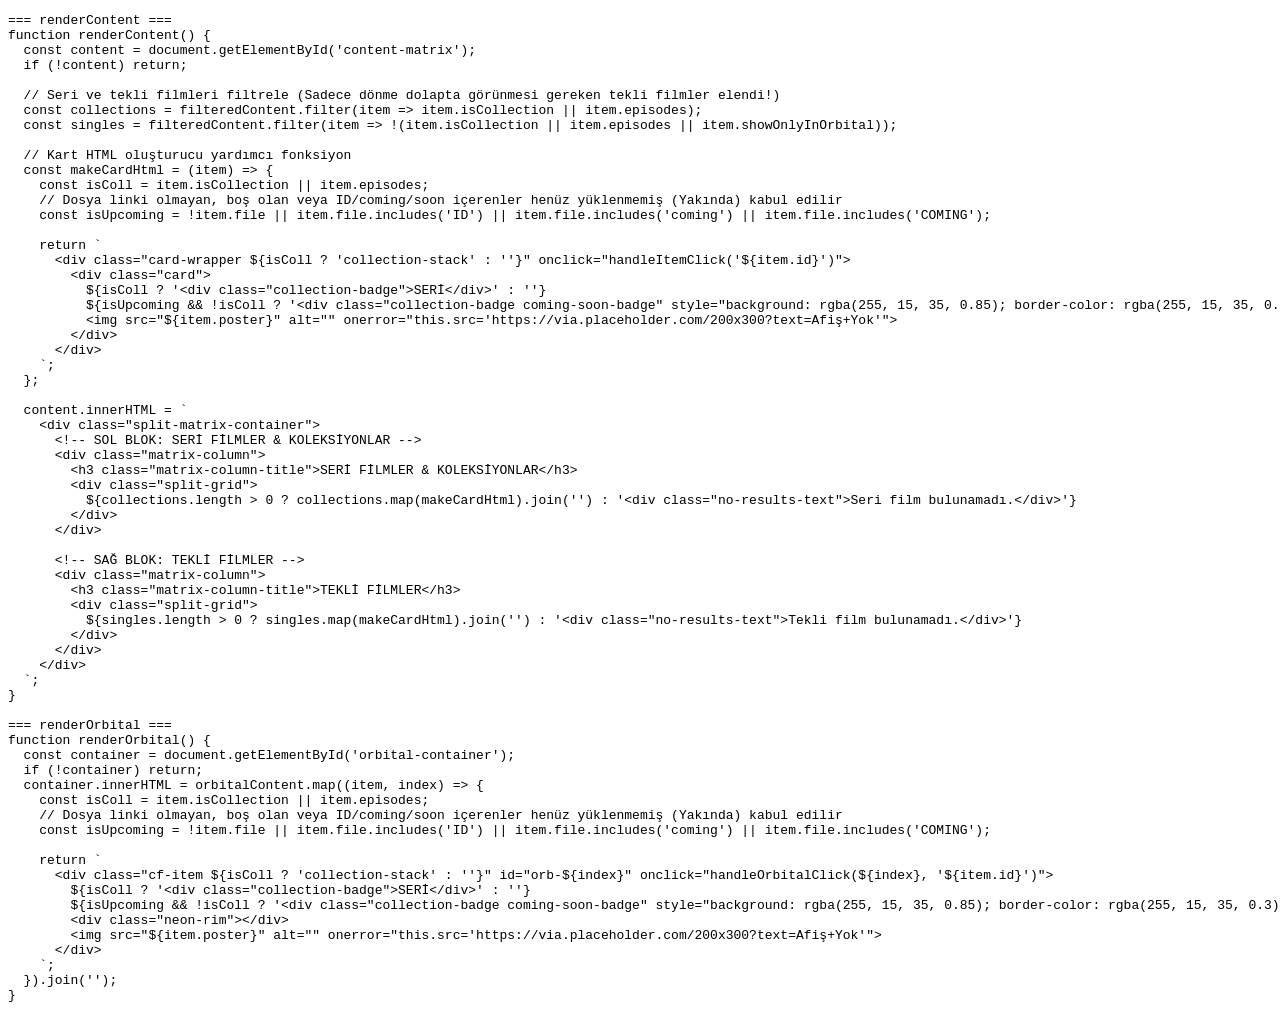
<file: clean.html>
<!DOCTYPE html>
<html>
<head>
    <title>Extract JS Functions</title>
</head>
<body>
    <pre id="output">Loading...</pre>
    <script>
        fetch('js/app.js')
            .then(res => res.text())
            .then(text => {
                const cleaned = text.trim();
                
                // Let's find functions
                function getFunctionBody(funcName) {
                    const index = cleaned.indexOf(funcName);
                    if (index === -1) return `${funcName} not found`;
                    
                    // find opening brace
                    let braceCount = 0;
                    let started = false;
                    let body = "";
                    for (let i = index; i < cleaned.length; i++) {
                        const char = cleaned[i];
                        body += char;
                        if (char === '{') {
                            braceCount++;
                            started = true;
                        } else if (char === '}') {
                            braceCount--;
                        }
                        if (started && braceCount === 0) {
                            break;
                        }
                    }
                    return body;
                }

                const renderContentBody = getFunctionBody('function renderContent');
                const renderOrbitalBody = getFunctionBody('function renderOrbital');
                
                document.getElementById('output').textContent = 
                    `=== renderContent ===\n${renderContentBody}\n\n` +
                    `=== renderOrbital ===\n${renderOrbitalBody}`;
            })
            .catch(err => {
                document.getElementById('output').textContent = 'Error: ' + err.message;
            });
    </script>
</body>
</html>
</file>
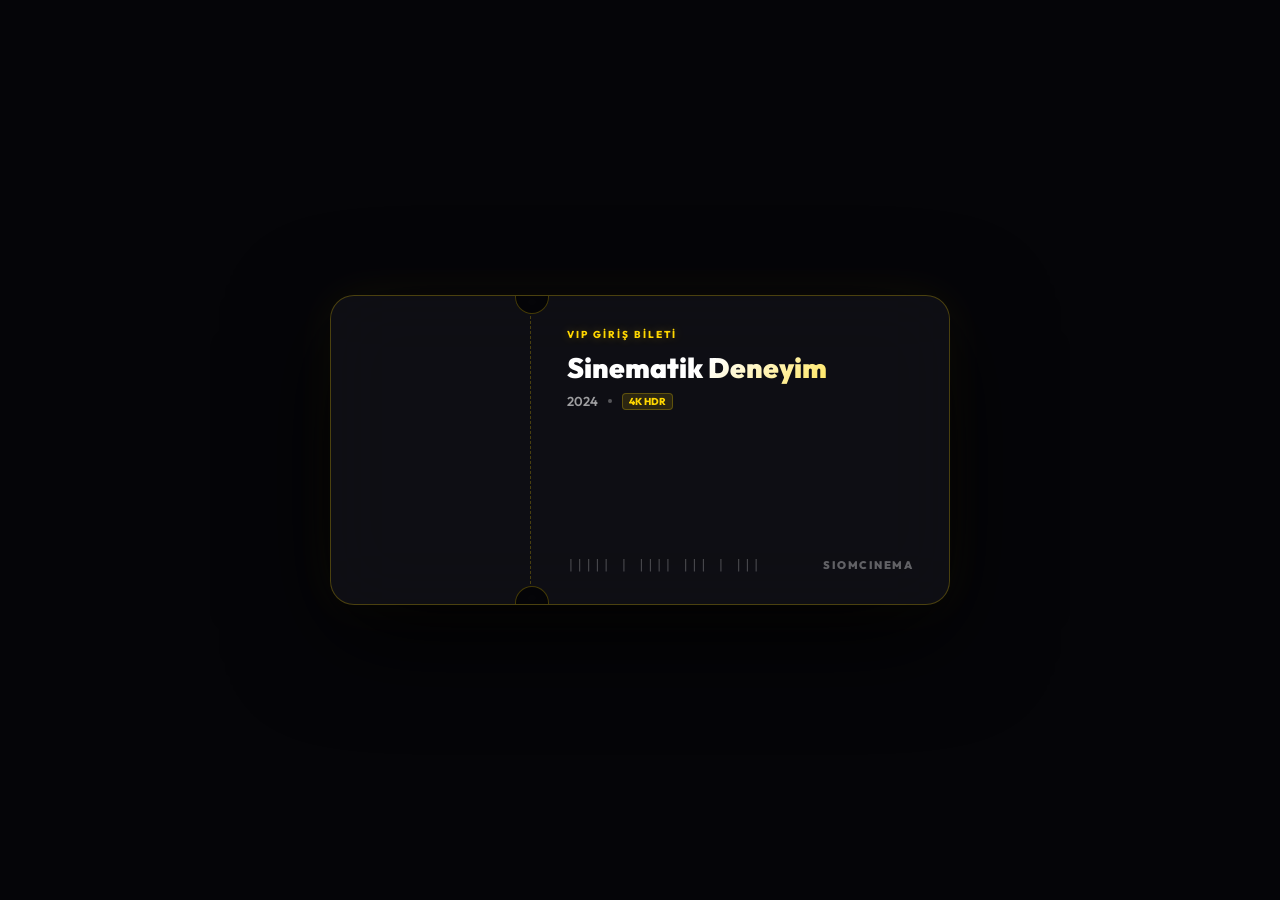
<file: player.html>
<!DOCTYPE html>
<html lang="tr">
<head>
    <meta charset="UTF-8">
    <meta name="viewport" content="width=device-width, initial-scale=1.0, maximum-scale=1.0, user-scalable=no">
    <title>SiomJourney | Sinematik Oynatıcı</title>
    <link href="https://fonts.googleapis.com/css2?family=Outfit:wght@300;400;500;600;700;800;900&display=swap" rel="stylesheet">
    <style>
        * { box-sizing: border-box; margin: 0; padding: 0; }
        body {
            background: #050508;
            color: #fff;
            font-family: 'Outfit', sans-serif;
            overflow: hidden;
            width: 100vw;
            height: 100vh;
            display: flex;
            align-items: center;
            justify-content: center;
            user-select: none;
        }

        /* ── Ambient Backdrop ── */
        .player-backdrop {
            position: absolute; inset: 0;
            background-size: cover; background-position: center;
            filter: blur(80px) brightness(0.18) saturate(1.6);
            opacity: 0.75; z-index: 1;
            transition: opacity 1.2s ease;
        }
        .player-overlay {
            position: absolute; inset: 0;
            background: radial-gradient(ellipse at center, transparent 15%, rgba(5,5,8,0.97) 100%);
            z-index: 2;
        }

        /* ── Header (auto-hide) ── */
        .player-header {
            position: absolute; top: 0; left: 0; width: 100%;
            padding: 28px 44px;
            display: flex; justify-content: space-between; align-items: center;
            z-index: 100;
            background: linear-gradient(to bottom, rgba(5,5,8,0.96) 0%, transparent 100%);
            transition: opacity 0.5s ease, transform 0.5s ease;
        }
        .player-header.hidden {
            opacity: 0; transform: translateY(-22px); pointer-events: none;
        }

        /* ── Title area ── */
        .player-title-area { display: flex; flex-direction: column; gap: 10px; }
        .player-badge {
            display: inline-flex; align-items: center; gap: 7px;
            background: linear-gradient(135deg, #ff0055, #ff5500);
            padding: 4px 14px; border-radius: 20px;
            font-size: 9px; font-weight: 800; letter-spacing: 1.8px;
            text-transform: uppercase; width: fit-content;
            box-shadow: 0 0 22px rgba(255,0,85,0.35);
        }
        .badge-dot {
            width: 5px; height: 5px; border-radius: 50%;
            background: #fff; opacity: 0.8;
            animation: badgePulse 1.8s infinite ease-in-out;
        }
        @keyframes badgePulse {
            0%,100% { transform: scale(1); opacity: 0.5; }
            50%      { transform: scale(1.4); opacity: 1; }
        }
        .player-title {
            font-size: 24px; font-weight: 800; letter-spacing: -0.3px;
            background: linear-gradient(to right, #fff 60%, #9999bb);
            -webkit-background-clip: text; -webkit-text-fill-color: transparent;
        }

        /* ── Film / Fragman toggle buttons ── */
        .toggle-row {
            display: flex; gap: 10px; margin-top: 2px;
        }
        .toggle-btn {
            padding: 7px 20px; border-radius: 24px;
            font-family: 'Outfit', sans-serif;
            font-size: 11px; font-weight: 700; letter-spacing: 0.8px;
            cursor: pointer; transition: all 0.3s cubic-bezier(0.25,1,0.5,1);
            border: 1.5px solid rgba(255,255,255,0.15);
            background: rgba(255,255,255,0.06);
            color: rgba(255,255,255,0.55);
        }
        .toggle-btn.active {
            background: rgba(255,255,255,0.92);
            border-color: #fff;
            color: #050508;
            box-shadow: 0 0 20px rgba(255,255,255,0.25);
        }
        .toggle-btn:not(.active):hover {
            background: rgba(255,255,255,0.12);
            color: #fff;
            border-color: rgba(255,255,255,0.3);
        }
        .toggle-btn.trailer-btn.active {
            background: linear-gradient(135deg, #ff0055, #ff5500);
            border-color: #ff0055;
            color: #fff;
            box-shadow: 0 0 20px rgba(255,0,85,0.4);
        }
        
        /* ── Language toggle buttons ── */
        .lang-btn {
            padding: 5px 14px; border-radius: 18px;
            font-family: 'Outfit', sans-serif;
            font-size: 10px; font-weight: 600; letter-spacing: 0.5px;
            cursor: pointer; transition: all 0.3s ease;
            border: 1px solid rgba(255,255,255,0.2);
            background: rgba(0,0,0,0.4);
            color: rgba(255,255,255,0.7);
        }
        .lang-btn.active {
            background: rgba(255,255,255,0.85);
            border-color: #fff;
            color: #000;
        }
        .lang-btn:not(.active):hover {
            background: rgba(255,255,255,0.15);
            color: #fff;
        }

        /* ── Close button ── */
        .player-close-btn {
            background: rgba(255,255,255,0.06);
            border: 1px solid rgba(255,255,255,0.1);
            color: #fff; padding: 11px 26px;
            border-radius: 30px; font-family: 'Outfit', sans-serif;
            font-size: 13px; font-weight: 600; cursor: pointer;
            backdrop-filter: blur(12px);
            transition: all 0.3s cubic-bezier(0.25,1,0.5,1);
            display: flex; align-items: center; gap: 8px;
            white-space: nowrap;
        }
        .player-close-btn:hover {
            background: rgba(255,0,85,0.15);
            border-color: rgba(255,0,85,0.35);
            transform: scale(1.05);
            box-shadow: 0 0 25px rgba(255,0,85,0.2);
        }

        /* ── Video canvas ── */
        .player-canvas {
            position: relative; width: 100vw; height: 100vh;
            z-index: 10; background: #050508;
            display: flex; align-items: center; justify-content: center;
            padding: 70px 44px 85px 44px; /* Generous margins around the screen frame with extra bottom space for horizontal dock */
        }
        .player-screen-wrapper {
            width: 100%;
            max-width: 1280px;
            max-height: 66vh;
            aspect-ratio: 16 / 9;
            position: relative;
            border-radius: 24px;
            background: #000;
            border: 6px solid #13131c;
            outline: 1.5px solid rgba(255, 215, 0, 0.18);
            box-shadow: 0 30px 90px rgba(0, 0, 0, 0.85);
            transition: all 1.2s cubic-bezier(0.25, 1, 0.5, 1);
            overflow: hidden;
            display: flex;
            align-items: center;
            justify-content: center;
        }
        .player-container {
            width: 100%; height: 100%;
            position: relative; overflow: hidden;
            display: flex; align-items: center; justify-content: center;
            background: #000;
        }
        .player-glaze {
            position: absolute; inset: 0;
            background: linear-gradient(135deg, rgba(255, 255, 255, 0.03) 0%, transparent 50%, rgba(0, 0, 0, 0.12) 100%);
            pointer-events: none; z-index: 15;
        }
        .frame-led {
            position: absolute; bottom: 1px; left: 50%;
            transform: translateX(-50%); width: 5px; height: 5px;
            border-radius: 50%; background: #ffd700;
            box-shadow: 0 0 8px #ffd700; z-index: 100;
            animation: ledBreathe 3s infinite ease-in-out;
            pointer-events: none;
        }
        @keyframes ledBreathe {
            0%, 100% { opacity: 0.3; transform: translateX(-50%) scale(0.85); }
            50% { opacity: 1; transform: translateX(-50%) scale(1.1); box-shadow: 0 0 12px #ffd700, 0 0 4px #ffd700; }
        }
        iframe {
            width: 100%;
            height: 100%;
            border: none;
            outline: none;
            background: #000;
            display: block;
            z-index: 11;
        }
        video {
            width: 100%;
            height: 100%;
            border: none;
            outline: none;
            background: #000;
            display: block;
            position: relative;
            z-index: 12;
        }

        /* ── Archive.org logo blocker ── */
        .logo-blocker {
            position: absolute; top: 40px; left: 40px;
            width: 56px; height: 56px; background: #000;
            z-index: 99999; pointer-events: none;
            display: flex; align-items: center; justify-content: center;
            border-radius: 50%; box-shadow: 0 0 30px rgba(0,0,0,0.98);
            border: 1px solid rgba(255,255,255,0.04);
        }
        .blocker-dot {
            width: 7px; height: 7px; background: #ff0055;
            border-radius: 50%; box-shadow: 0 0 10px #ff0055;
            animation: bdPulse 2s infinite;
        }
        @keyframes bdPulse {
            0%,100% { transform: scale(1); opacity: 0.5; }
            50%      { transform: scale(1.35); opacity: 1; }
        }

        /* ── Loading screen ── */
        .player-loader {
            position: absolute; inset: 0; background: #050508;
            display: flex; flex-direction: column;
            align-items: center; justify-content: center;
            z-index: 1000; gap: 20px; transition: opacity 0.22s ease;
        }
        .loader-spinner {
            width: 48px; height: 48px;
            border: 3px solid rgba(255,0,85,0.12);
            border-top: 3px solid #ff0055;
            border-radius: 50%; animation: spin 1s linear infinite;
            box-shadow: 0 0 24px rgba(255,0,85,0.2);
        }
        @keyframes spin { to { transform: rotate(360deg); } }
        .loader-text {
            font-size: 13px; font-weight: 600;
            letter-spacing: 2.5px; color: rgba(255,255,255,0.5);
            text-transform: uppercase;
        }

        /* ── Responsive ── */
        @media (max-width: 768px) {
            .player-header { padding: 18px 20px; }
            .player-title { font-size: 16px; }
            .player-close-btn { padding: 8px 16px; font-size: 11px; }
            .toggle-btn { padding: 5px 14px; font-size: 10px; }
            .player-canvas {
                padding: 60px 12px 20px 12px;
            }
            .player-screen-wrapper {
                border-width: 3px;
                border-radius: 12px;
                outline-width: 1px;
                max-height: 55vh;
            }
            .frame-led {
                width: 3px; height: 3px; bottom: 0px;
            }
        }

        /* ── Sinematik Ambilight Frame ── */
        .player-screen-wrapper.ambilight {
            box-shadow: 0 0 100px rgba(255, 0, 85, 0.25), 0 0 40px rgba(255, 85, 0, 0.15), 0 30px 90px rgba(0, 0, 0, 0.85);
            outline-color: rgba(255, 0, 85, 0.35);
            border-color: #171724;
        }

        /* ── Premium Details Dock (horizontal sleek bar) ── */
        .details-dock {
            position: absolute;
            bottom: 12px;
            left: 50%;
            transform: translateX(-50%);
            width: calc(100% - 64px);
            max-width: 1280px;
            background: rgba(8, 8, 14, 0.78);
            backdrop-filter: blur(25px);
            -webkit-backdrop-filter: blur(25px);
            border: 1px solid rgba(255, 255, 255, 0.08);
            border-radius: 16px;
            padding: 10px 22px;
            display: flex;
            flex-direction: row;
            align-items: center;
            justify-content: space-between;
            gap: 20px;
            z-index: 100;
            box-shadow: 0 10px 35px rgba(0, 0, 0, 0.7), 0 0 20px rgba(255, 255, 255, 0.01) inset;
            transition: opacity 0.4s ease, transform 0.4s cubic-bezier(0.25, 1, 0.5, 1);
            pointer-events: auto;
        }
        .details-dock.hidden {
            opacity: 0;
            transform: translate(-50%, 20px);
            pointer-events: none;
        }
        .dock-meta-row {
            display: flex;
            align-items: center;
            gap: 10px;
            font-size: 12.5px;
            font-weight: 700;
            flex-shrink: 0;
            white-space: nowrap;
        }
        .dock-match {
            color: #00ff66;
            text-shadow: 0 0 10px rgba(0,255,102,0.3);
        }
        .dock-year {
            color: rgba(255,255,255,0.7);
        }
        .dock-quality {
            background: rgba(255, 255, 255, 0.08);
            border: 1px solid rgba(255,255,255,0.12);
            padding: 2px 8px;
            border-radius: 4px;
            font-size: 10px;
            letter-spacing: 0.5px;
            font-weight: 800;
            color: #ffaa00;
        }
        .dock-rating-badge {
            display: flex;
            align-items: center;
            gap: 4px;
            color: #ffdd00;
        }
        .dock-desc {
            font-size: 12.5px;
            line-height: 1.45;
            color: rgba(255,255,255,0.85);
            font-weight: 400;
            overflow: hidden;
            display: -webkit-box;
            -webkit-line-clamp: 2;
            -webkit-box-orient: vertical;
            margin: 0;
            flex: 1;
            min-width: 0;
        }
        .dock-highlights {
            font-size: 11px;
            line-height: 1.35;
            color: rgba(255, 255, 255, 0.95);
            background: linear-gradient(90deg, rgba(255, 0, 85, 0.08) 0%, rgba(255, 85, 0, 0.04) 100%);
            border-left: 3px solid #ff0055;
            padding: 6px 12px;
            border-radius: 6px;
            font-weight: 500;
            flex-shrink: 0;
            max-width: 340px;
            overflow: hidden;
            display: -webkit-box;
            -webkit-line-clamp: 2;
            -webkit-box-orient: vertical;
        }

        /* ── Ticket Intro Overlay ── */
        .ticket-overlay {
            position: fixed; inset: 0;
            background: #050508;
            display: flex; align-items: center; justify-content: center;
            z-index: 2000;
            transition: opacity 1s cubic-bezier(0.25, 1, 0.5, 1), visibility 1s;
        }
        .ticket-overlay.fade-out {
            opacity: 0;
            visibility: hidden;
        }
        .ticket-card {
            display: flex;
            width: 620px; height: 310px;
            background: rgba(18, 18, 26, 0.72);
            backdrop-filter: blur(35px);
            -webkit-backdrop-filter: blur(35px);
            border: 1px solid rgba(255, 215, 0, 0.25);
            border-radius: 24px;
            overflow: hidden;
            box-shadow: 0 30px 100px rgba(0,0,0,0.9), 0 0 50px rgba(255,215,0,0.06);
            transform: scale(0.92);
            opacity: 0;
            animation: ticketEntrance 1s cubic-bezier(0.25, 1, 0.5, 1) forwards 0.1s;
            position: relative;
        }
        @keyframes ticketEntrance {
            to { transform: scale(1); opacity: 1; }
        }
        .ticket-card::before, .ticket-card::after {
            content: '';
            position: absolute;
            width: 32px; height: 32px;
            background: #050508;
            border-radius: 50%;
            left: 184px;
            z-index: 10;
            border: 1px solid rgba(255, 215, 0, 0.25);
        }
        .ticket-card::before { top: -16px; box-shadow: 0 5px 10px rgba(0,0,0,0.5) inset; }
        .ticket-card::after { bottom: -16px; box-shadow: 0 -5px 10px rgba(0,0,0,0.5) inset; }
        
        .ticket-left {
            width: 200px; height: 100%;
            border-right: 1px dashed rgba(255, 215, 0, 0.25);
            position: relative;
        }
        .ticket-poster {
            width: 100%; height: 100%;
            background-size: cover; background-position: center;
        }
        .ticket-right {
            flex: 1;
            padding: 32px 36px;
            display: flex; flex-direction: column;
            justify-content: space-between;
            position: relative;
        }
        .ticket-badge {
            font-size: 10px; font-weight: 800; letter-spacing: 2px;
            color: #ffd700; text-shadow: 0 0 10px rgba(255,215,0,0.3);
            text-transform: uppercase;
        }
        .ticket-title-display {
            font-size: 28px; font-weight: 900;
            line-height: 1.2;
            margin-top: 10px;
            background: linear-gradient(135deg, #fff 40%, #ffd700 100%);
            -webkit-background-clip: text; -webkit-text-fill-color: transparent;
        }
        .ticket-meta-row {
            display: flex; align-items: center; gap: 10px;
            font-size: 13px; font-weight: 600; color: rgba(255,255,255,0.6);
            margin-top: 8px;
        }
        .ticket-dot {
            width: 4px; height: 4px; background: rgba(255,255,255,0.3);
            border-radius: 50%;
        }
        .ticket-quality-badge {
            background: rgba(255, 215, 0, 0.12);
            border: 1px solid rgba(255, 215, 0, 0.25);
            padding: 1px 6px; border-radius: 4px;
            color: #ffd700; font-size: 10px; font-weight: 800;
        }
        .ticket-footer {
            display: flex; justify-content: space-between; align-items: flex-end;
            margin-top: auto;
        }
        .ticket-barcode {
            font-family: monospace; font-size: 13px;
            color: rgba(255,255,255,0.25); letter-spacing: 1px;
        }
        .ticket-logo {
            font-size: 11px; font-weight: 900; letter-spacing: 1.5px;
            color: rgba(255,255,255,0.35);
        }

        @media (max-width: 768px) {
            .details-dock {
                bottom: 8px;
                left: 12px;
                right: 12px;
                transform: none;
                width: calc(100% - 24px);
                max-width: 100%;
                flex-direction: column;
                align-items: flex-start;
                gap: 8px;
                padding: 10px 14px;
            }
            .details-dock.hidden {
                transform: translateY(20px);
            }
            .dock-highlights {
                max-width: 100%;
            }
            .ticket-card {
                width: 90%; height: auto; flex-direction: column;
            }
            .ticket-left {
                width: 100%; height: 160px; border-right: none;
                border-bottom: 1px dashed rgba(255, 215, 0, 0.25);
            }
            .ticket-card::before, .ticket-card::after { display: none; }
        }
    
        /* ── Next Episode Dim Overlay (Loş Bildiri) ── */
        .next-ep-overlay {
            position: absolute;
            inset: 0;
            background: radial-gradient(circle at center, rgba(8, 8, 14, 0.88) 0%, rgba(3, 3, 6, 0.96) 100%);
            backdrop-filter: blur(20px);
            -webkit-backdrop-filter: blur(20px);
            z-index: 60;
            display: flex;
            align-items: center;
            justify-content: center;
            animation: fadeInNextOverlay 0.35s cubic-bezier(0.25, 1, 0.5, 1) forwards;
        }
        @keyframes fadeInNextOverlay {
            from { opacity: 0; transform: scale(0.96); }
            to { opacity: 1; transform: scale(1); }
        }
        .next-ep-card {
            background: rgba(18, 18, 28, 0.85);
            border: 1px solid rgba(255, 255, 255, 0.12);
            border-radius: 24px;
            padding: 34px 44px;
            display: flex;
            flex-direction: column;
            align-items: center;
            gap: 12px;
            box-shadow: 0 25px 60px rgba(0, 0, 0, 0.85), 0 0 45px rgba(255, 0, 85, 0.2);
            max-width: 460px;
            width: 90%;
            text-align: center;
        }
        .next-ep-badge {
            font-size: 10px;
            font-weight: 800;
            letter-spacing: 2.2px;
            color: #ff0055;
            background: rgba(255, 0, 85, 0.12);
            border: 1px solid rgba(255, 0, 85, 0.3);
            padding: 4px 14px;
            border-radius: 14px;
            text-transform: uppercase;
            box-shadow: 0 0 15px rgba(255, 0, 85, 0.25);
        }
        .next-ep-title {
            font-size: 24px;
            font-weight: 800;
            color: #fff;
            letter-spacing: -0.4px;
            margin: 4px 0 2px 0;
            background: linear-gradient(135deg, #fff 60%, #ffd700 100%);
            -webkit-background-clip: text;
            -webkit-text-fill-color: transparent;
        }
        .next-ep-subtitle {
            font-size: 13.5px;
            color: rgba(255, 255, 255, 0.65);
            font-weight: 500;
        }
        .next-ep-timer-bar {
            width: 100%;
            height: 5px;
            background: rgba(255, 255, 255, 0.08);
            border-radius: 4px;
            overflow: hidden;
            margin: 12px 0;
        }
        .next-ep-timer-fill {
            width: 0%;
            height: 100%;
            background: linear-gradient(90deg, #ff0055, #ff5500, #ffd700);
            box-shadow: 0 0 12px rgba(255, 0, 85, 0.7);
            border-radius: 4px;
        }
        .next-ep-actions {
            display: flex;
            gap: 12px;
            margin-top: 6px;
        }
        .next-ep-btn {
            padding: 11px 24px;
            border-radius: 22px;
            font-family: 'Outfit', sans-serif;
            font-size: 13px;
            font-weight: 700;
            cursor: pointer;
            transition: all 0.25s cubic-bezier(0.25, 1, 0.5, 1);
            display: inline-flex;
            align-items: center;
            gap: 8px;
            border: none;
        }
        .next-ep-btn.play-now {
            background: linear-gradient(135deg, #ff0055, #ff5500);
            color: #fff;
            box-shadow: 0 0 22px rgba(255, 0, 85, 0.45);
        }
        .next-ep-btn.play-now:hover {
            transform: scale(1.05);
            box-shadow: 0 0 32px rgba(255, 0, 85, 0.65);
        }
        .next-ep-btn.cancel {
            background: rgba(255, 255, 255, 0.08);
            border: 1px solid rgba(255, 255, 255, 0.16);
            color: rgba(255, 255, 255, 0.75);
        }
        .next-ep-btn.cancel:hover {
            background: rgba(255, 255, 255, 0.16);
            color: #fff;
        }

        /* ── Series Mode Canvas Layout (Screen shifted left, side panel right) ── */
        body.has-series .player-canvas {
            display: flex;
            flex-direction: row;
            align-items: center;
            justify-content: center;
            gap: 32px;
            padding: 75px 36px 30px 36px;
        }
        body.has-series .player-screen-wrapper {
            flex: 1;
            max-width: 1040px;
            max-height: 74vh;
        }

        /* ── Series Side Panel (Right Drawer) ── */
        .series-side-panel {
            width: 350px;
            height: 74vh;
            max-height: 74vh;
            background: rgba(12, 12, 20, 0.78);
            backdrop-filter: blur(30px);
            -webkit-backdrop-filter: blur(30px);
            border: 1px solid rgba(255, 255, 255, 0.09);
            border-radius: 24px;
            display: flex;
            flex-direction: column;
            box-shadow: 0 25px 65px rgba(0, 0, 0, 0.75), 0 0 30px rgba(255, 255, 255, 0.02) inset;
            overflow: hidden;
            z-index: 50;
            transition: all 0.4s ease;
        }
        .series-panel-header {
            padding: 20px 22px 16px 22px;
            border-bottom: 1px solid rgba(255, 255, 255, 0.07);
            display: flex;
            flex-direction: column;
            gap: 12px;
            background: linear-gradient(180deg, rgba(255,255,255,0.03) 0%, transparent 100%);
            position: relative;
        }
        .series-info-group {
            display: flex;
            flex-direction: column;
            gap: 4px;
        }
        .series-tag {
            font-size: 9px;
            font-weight: 800;
            letter-spacing: 2px;
            color: #ff0055;
            text-transform: uppercase;
        }
        .series-main-title {
            font-size: 18px;
            font-weight: 800;
            color: #fff;
            white-space: nowrap;
            overflow: hidden;
            text-overflow: ellipsis;
            letter-spacing: -0.3px;
        }

        /* ── Season Selector & Dropdown ── */
        .season-selector-wrapper {
            position: relative;
            width: 100%;
        }
        .season-select-btn {
            width: 100%;
            padding: 10px 16px;
            background: rgba(255, 255, 255, 0.06);
            border: 1.5px solid rgba(255, 255, 255, 0.12);
            border-radius: 14px;
            color: #fff;
            font-family: 'Outfit', sans-serif;
            font-size: 13px;
            font-weight: 700;
            display: flex;
            align-items: center;
            justify-content: space-between;
            cursor: pointer;
            transition: all 0.25s ease;
        }
        .season-select-btn:hover {
            background: rgba(255, 255, 255, 0.12);
            border-color: rgba(255, 255, 255, 0.25);
        }
        .season-select-btn.active {
            border-color: #ff0055;
            box-shadow: 0 0 16px rgba(255, 0, 85, 0.3);
        }
        .dropdown-chevron {
            transition: transform 0.3s ease;
        }
        .season-select-btn.active .dropdown-chevron {
            transform: rotate(180deg);
        }
        .season-dropdown-menu {
            position: absolute;
            top: calc(100% + 6px);
            left: 0;
            width: 100%;
            background: rgba(16, 16, 26, 0.96);
            backdrop-filter: blur(24px);
            -webkit-backdrop-filter: blur(24px);
            border: 1px solid rgba(255, 255, 255, 0.15);
            border-radius: 14px;
            padding: 6px;
            display: flex;
            flex-direction: column;
            gap: 4px;
            z-index: 100;
            box-shadow: 0 15px 40px rgba(0, 0, 0, 0.8);
            max-height: 220px;
            overflow-y: auto;
        }
        .season-opt-btn {
            padding: 9px 14px;
            background: transparent;
            border: none;
            border-radius: 10px;
            color: rgba(255, 255, 255, 0.75);
            font-family: 'Outfit', sans-serif;
            font-size: 12.5px;
            font-weight: 600;
            text-align: left;
            cursor: pointer;
            transition: all 0.2s ease;
            display: flex;
            align-items: center;
            justify-content: space-between;
        }
        .season-opt-btn:hover {
            background: rgba(255, 255, 255, 0.08);
            color: #fff;
        }
        .season-opt-btn.active {
            background: linear-gradient(90deg, rgba(255, 0, 85, 0.2) 0%, rgba(255, 85, 0, 0.1) 100%);
            color: #ff0055;
            font-weight: 700;
        }

        /* ── Episodes List ── */
        .episodes-list-header {
            padding: 12px 22px 8px 22px;
            display: flex;
            justify-content: space-between;
            align-items: center;
            font-size: 11px;
            font-weight: 700;
            color: rgba(255, 255, 255, 0.45);
            letter-spacing: 0.5px;
            text-transform: uppercase;
        }
        .episodes-active-hint {
            font-size: 10px;
            color: rgba(255, 255, 255, 0.3);
        }
        .episodes-scroll-list {
            flex: 1;
            overflow-y: auto;
            padding: 8px 14px 18px 14px;
            display: flex;
            flex-direction: column;
            gap: 8px;
            scroll-behavior: smooth;
        }
        .episodes-scroll-list::-webkit-scrollbar {
            width: 5px;
        }
        .episodes-scroll-list::-webkit-scrollbar-track {
            background: transparent;
        }
        .episodes-scroll-list::-webkit-scrollbar-thumb {
            background: rgba(255, 255, 255, 0.15);
            border-radius: 4px;
        }
        .episodes-scroll-list::-webkit-scrollbar-thumb:hover {
            background: rgba(255, 255, 255, 0.3);
        }

        /* ── Episode Item Card ── */
        .side-ep-item {
            display: flex;
            align-items: center;
            gap: 12px;
            padding: 10px;
            background: rgba(255, 255, 255, 0.03);
            border: 1px solid rgba(255, 255, 255, 0.06);
            border-radius: 14px;
            cursor: pointer;
            transition: all 0.25s cubic-bezier(0.25, 1, 0.5, 1);
            position: relative;
            user-select: none;
        }
        .side-ep-item:hover {
            background: rgba(255, 255, 255, 0.08);
            border-color: rgba(255, 255, 255, 0.18);
            transform: translateX(4px);
        }
        .side-ep-item.active {
            background: linear-gradient(135deg, rgba(255, 0, 85, 0.14) 0%, rgba(20, 20, 32, 0.9) 100%);
            border-color: rgba(255, 0, 85, 0.55);
            box-shadow: 0 4px 20px rgba(255, 0, 85, 0.25), 0 0 15px rgba(255, 0, 85, 0.1) inset;
        }
        .side-ep-item.upcoming {
            opacity: 0.55;
        }
        .side-ep-thumbnail {
            width: 90px;
            height: 54px;
            border-radius: 8px;
            overflow: hidden;
            position: relative;
            background: #000;
            flex-shrink: 0;
        }
        .side-ep-thumbnail img {
            width: 100%;
            height: 100%;
            object-fit: cover;
            transition: transform 0.3s ease;
        }
        .side-ep-item:hover .side-ep-thumbnail img {
            transform: scale(1.08);
        }
        .side-ep-play-badge {
            position: absolute;
            inset: 0;
            background: rgba(0, 0, 0, 0.4);
            display: flex;
            align-items: center;
            justify-content: center;
            color: #fff;
            transition: background 0.2s ease;
        }
        .side-ep-item:hover .side-ep-play-badge {
            background: rgba(255, 0, 85, 0.35);
        }
        .side-ep-item.active .side-ep-play-badge {
            background: rgba(0, 0, 0, 0.2);
        }
        .active-pulse-dot {
            width: 10px;
            height: 10px;
            background: #00ff66;
            border-radius: 50%;
            box-shadow: 0 0 10px #00ff66;
            animation: activePulse 1.5s infinite;
        }
        @keyframes activePulse {
            0%, 100% { transform: scale(1); opacity: 0.7; }
            50% { transform: scale(1.4); opacity: 1; }
        }
        .side-ep-info {
            flex: 1;
            min-width: 0;
            display: flex;
            flex-direction: column;
            gap: 3px;
        }
        .side-ep-title-row {
            display: flex;
            align-items: center;
            gap: 6px;
        }
        .side-ep-num {
            font-size: 10px;
            font-weight: 800;
            letter-spacing: 0.8px;
            color: #ffd700;
        }
        .side-ep-item.active .side-ep-num {
            color: #ff0055;
        }
        .side-ep-playing-tag {
            font-size: 8px;
            font-weight: 800;
            padding: 1px 5px;
            border-radius: 6px;
            background: #00ff66;
            color: #050508;
            letter-spacing: 0.5px;
        }
        .side-ep-coming-tag {
            font-size: 8px;
            font-weight: 800;
            padding: 1px 5px;
            border-radius: 6px;
            background: rgba(255, 255, 255, 0.15);
            color: rgba(255, 255, 255, 0.6);
        }
        .side-ep-name {
            font-size: 12.5px;
            font-weight: 700;
            color: #fff;
            white-space: nowrap;
            overflow: hidden;
            text-overflow: ellipsis;
        }
        .side-ep-desc {
            font-size: 10.5px;
            color: rgba(255, 255, 255, 0.5);
            line-height: 1.35;
            overflow: hidden;
            display: -webkit-box;
            -webkit-line-clamp: 1;
            -webkit-box-orient: vertical;
        }

        /* ── Mobile responsiveness for series mode ── */
        @media (max-width: 1080px) {
            body.has-series .player-canvas {
                flex-direction: column;
                overflow-y: auto;
                padding: 70px 16px 30px 16px;
                gap: 20px;
            }
            body.has-series .player-screen-wrapper {
                max-width: 100%;
                max-height: 50vh;
            }
            .series-side-panel {
                width: 100%;
                height: auto;
                max-height: 380px;
            }
        }

    </style>
</head>
<body>

<!-- ── Premium Ticket Intro Overlay ── -->
<div class="ticket-overlay" id="ticket-overlay">
    <div class="ticket-card">
        <div class="ticket-left">
            <div class="ticket-poster" id="ticket-poster"></div>
        </div>
        <div class="ticket-right">
            <div>
                <div class="ticket-badge">VIP GİRİŞ BİLETİ</div>
                <div class="ticket-title-display" id="ticket-title-display">Yükleniyor...</div>
                <div class="ticket-meta-row">
                    <span id="ticket-year">2024</span>
                    <span class="ticket-dot"></span>
                    <span class="ticket-quality-badge" id="ticket-quality">4K HDR</span>
                </div>
            </div>
            <div class="ticket-footer">
                <div class="ticket-barcode">||||| | |||| ||| | |||</div>
                <div class="ticket-logo">SIOMCINEMA</div>
            </div>
        </div>
    </div>
</div>

<div class="player-backdrop" id="player-bg"></div>
<div class="player-overlay"></div>

<div class="player-loader" id="player-loader">
    <div class="loader-spinner"></div>
    <div class="loader-text" id="loader-text">Premium Sinema Yükleniyor...</div>
</div>

<div id="mouse-catcher" style="position:absolute; top:0; left:0; width:100%; height:100%; z-index:90; pointer-events:none;"></div>
<header class="player-header" id="player-header">
    <div class="player-title-area">
        <span class="player-badge" id="player-badge">
            <span class="badge-dot"></span>
            <span id="badge-label">SİNEMA MODU</span>
        </span>
        <h1 id="player-title" class="player-title">Yükleniyor...</h1>
        <div class="toggle-row" id="toggle-row" style="display:none;">
            <button class="toggle-btn active" id="btn-movie" onclick="switchToMovie()">▶ Filmi İzle</button>
            <button class="toggle-btn trailer-btn" id="btn-trailer" onclick="switchToTrailer()">🎬 Fragmanı İzle</button>
        </div>
        <div class="toggle-row" id="lang-row" style="display:none; margin-left:15px; padding-left:15px; border-left:1px solid rgba(255,255,255,0.1);">
            <button class="lang-btn active" id="btn-lang-dub" onclick="switchLanguage('dub')">🇹🇷 DUB</button>
            <button class="lang-btn" id="btn-lang-sub" onclick="switchLanguage('sub')">💬 ALTYAZI</button>
        </div>
    </div>
    <div style="display: flex; gap: 15px; align-items: center;">
        <button class="player-close-btn" onclick="window.close()">✕ Kapat</button>
    </div>
</header>

<div class="player-canvas" id="player-canvas">
    <div class="player-screen-wrapper" id="player-screen-wrapper">
        <div class="player-container" id="video-container"></div>
        <div class="player-glaze"></div>
        <div class="frame-led"></div>

        <!-- Loş Bildiri: Sonraki Bölüm Overlay -->
        <div class="next-ep-overlay" id="next-ep-overlay" style="display: none;">
            <div class="next-ep-card">
                <div class="next-ep-badge">OTOMATİK GEÇİŞ</div>
                <h2 class="next-ep-title" id="next-ep-title">2. Bölüme Geçiliyor...</h2>
                <p class="next-ep-subtitle" id="next-ep-subtitle">Vision Quest • 1. Sezon</p>
                <div class="next-ep-timer-bar">
                    <div class="next-ep-timer-fill" id="next-ep-timer-fill"></div>
                </div>
                <div class="next-ep-actions">
                    <button class="next-ep-btn play-now" onclick="triggerNextEpisodeImmediate()">
                        <svg viewBox="0 0 24 24" width="16" height="16" fill="currentColor"><path d="M8 5v14l11-7z"/></svg>
                        Hemen Başlat
                    </button>
                    <button class="next-ep-btn cancel" onclick="cancelNextEpisodeAuto()">
                        ✕ İptal
                    </button>
                </div>
            </div>
        </div>
    </div>

    <!-- Sağ Yan Panel: Sezonlar & Bölümler -->
    <aside class="series-side-panel" id="series-side-panel" style="display: none;">
        <div class="series-panel-header">
            <div class="series-info-group">
                <span class="series-tag">DİZİ MENÜSÜ</span>
                <h2 class="series-main-title" id="series-panel-title">Dizi Adı</h2>
            </div>
            <!-- Seçilebilir Sezon Butonu & Dropdown -->
            <div class="season-selector-wrapper" id="season-selector-wrapper">
                <button class="season-select-btn" id="season-select-btn" onclick="toggleSeasonDropdown(event)">
                    <span id="season-btn-text">1. Sezon</span>
                    <svg class="dropdown-chevron" id="season-chevron" viewBox="0 0 24 24" width="14" height="14" fill="currentColor">
                        <path d="M7 10l5 5 5-5z"/>
                    </svg>
                </button>
                <div class="season-dropdown-menu" id="season-dropdown-menu" style="display: none;"></div>
            </div>
        </div>

        <div class="episodes-list-header">
            <span id="episodes-count-text">Bölümler</span>
            <span class="episodes-active-hint">Seçmek için tıkla</span>
        </div>

        <div class="episodes-scroll-list" id="episodes-scroll-list"></div>
    </aside>
</div>

<!-- ── Frosted Glass Details Dock ── -->
<div class="details-dock" id="details-dock" style="display: none;">
    <div class="dock-meta-row">
        <span class="dock-match" id="dock-match">98% Eşleşme</span>
        <span class="dock-year" id="dock-year">2024</span>
        <span class="dock-quality" id="dock-quality">Full HD</span>
        <span class="dock-rating-badge">⭐ <span id="dock-rating">8.5</span></span>
    </div>
    <p class="dock-desc" id="dock-desc">Yükleniyor...</p>
    <div class="dock-highlights" id="dock-highlights">✨ highlights</div>
</div>

<script>
    /* ─── URL parametrelerini parse et ─── */
    const params     = new URLSearchParams(window.location.search);
    const fileUrl    = params.get('file')    || '';
    const fileSubUrl = params.get('filesub') || '';
    const trailerUrl = params.get('trailer') || '';
    const movieTitle = params.get('title')   || 'Sinematik Deneyim';
    const moviePoster= params.get('poster')  || '';
    const desc       = params.get('desc')       || '';
    const year       = params.get('year')       || '';
    const rating     = params.get('rating')     || '';
    const match      = params.get('match')      || '';
    const meta       = params.get('meta')       || '';
    const highlights = params.get('highlights') || '';

    let currentMode = 'movie'; // 'movie' | 'trailer'
    let currentLang = 'dub';   // 'dub' | 'sub'

    /* ─── UI kurulumu ─── */
    document.getElementById('player-title').textContent = movieTitle;

    // Golden Ticket bindings
    document.getElementById('ticket-title-display').textContent = movieTitle;
    document.getElementById('ticket-year').textContent = year || (activeSeriesData && activeSeriesData.year) || '2024';
    document.getElementById('ticket-quality').textContent = meta || 'Full HD';

    if (moviePoster && moviePoster !== 'null') {
        document.getElementById('player-bg').style.backgroundImage = `url(${moviePoster})`;
        document.getElementById('ticket-poster').style.backgroundImage = `url(${moviePoster})`;
    }

    // Details Dock bindings
    if (desc) {
        document.getElementById('dock-desc').textContent = desc;
        document.getElementById('dock-match').textContent = match ? `${match} Eşleşme` : '98% Eşleşme';
        document.getElementById('dock-year').textContent = year || (activeSeriesData && activeSeriesData.year) || '2024';
        document.getElementById('dock-quality').textContent = meta || 'Full HD';
        document.getElementById('dock-rating').textContent = rating || '8.2';
        
        if (highlights) {
            document.getElementById('dock-highlights').innerHTML = `✨ <strong>Öne Çıkan:</strong> ${highlights}`;
            document.getElementById('dock-highlights').style.display = 'block';
        } else {
            document.getElementById('dock-highlights').style.display = 'none';
        }
        document.getElementById('details-dock').style.display = 'flex';
    } else {
        document.getElementById('details-dock').style.display = 'none';
    }

    // Ticket fadeout animation timer (2.5 seconds)
    setTimeout(() => {
        const ticket = document.getElementById('ticket-overlay');
        if (ticket) {
            ticket.classList.add('fade-out');
            setTimeout(() => {
                ticket.style.display = 'none';
                // Add ambilight class to screen wrapper once ticket is gone
                const screenWrapper = document.getElementById('player-screen-wrapper');
                if (screenWrapper) screenWrapper.classList.add('ambilight');
            }, 1000);
        }
    }, 2500);

    // Fragman varsa toggle satırını göster
    if (fileUrl && trailerUrl) {
        document.getElementById('toggle-row').style.display = 'flex';
    }
    
    // Altyazı seçeneği varsa dil satırını göster
    if (fileUrl && fileSubUrl) {
        document.getElementById('lang-row').style.display = 'flex';
    }

    /* ─── Auto-hide header ─── */
    let idleTimer;
    const header = document.getElementById('player-header');
    const mouseCatcher = document.getElementById('mouse-catcher');
    
    function resetIdle() {
        header.classList.remove('hidden');
        const dock = document.getElementById('details-dock');
        if (dock && dock.style.display !== 'none') {
            dock.classList.remove('hidden');
        }
        document.body.style.cursor = 'default';
        if (mouseCatcher) mouseCatcher.style.pointerEvents = 'none';
        
        clearTimeout(idleTimer);
        idleTimer = setTimeout(() => {
            header.classList.add('hidden');
            if (dock) {
                dock.classList.add('hidden');
            }
            document.body.style.cursor = 'none';
            if (mouseCatcher) mouseCatcher.style.pointerEvents = 'auto';
        }, 3500);
    }
    document.addEventListener('mousemove', resetIdle);
    document.addEventListener('touchstart', resetIdle);
    if (mouseCatcher) mouseCatcher.addEventListener('mousemove', resetIdle);
    resetIdle();

    /* ─── İlk yükleme ─── */
    const container = document.getElementById('video-container');

    if (!fileUrl) {
        container.innerHTML = '<div style="color:rgba(255,255,255,0.35);font-size:17px;font-weight:500;padding:20px;">Geçersiz video adresi.</div>';
        fadeOutLoader();
    } else {
        loadMovie();
    }

    /* ─── Toggle aksiyonları ─── */
    function switchToMovie() {
        if (currentMode === 'movie') return;
        currentMode = 'movie';
        document.getElementById('btn-movie').classList.add('active');
        document.getElementById('btn-trailer').classList.remove('active');
        document.getElementById('badge-label').textContent = 'SİNEMA MODU';
        if (fileSubUrl) document.getElementById('lang-row').style.display = 'flex';
        showLoader();
        loadMovie();
    }

    function switchToTrailer() {
        if (currentMode === 'trailer') return;
        currentMode = 'trailer';
        document.getElementById('btn-trailer').classList.add('active');
        document.getElementById('btn-movie').classList.remove('active');
        document.getElementById('badge-label').textContent = 'FRAGMAN MODU';
        if (fileSubUrl) document.getElementById('lang-row').style.display = 'none';
        showLoader();
        loadTrailer();
    }

    function switchLanguage(lang) {
        if (currentLang === lang || currentMode !== 'movie') return;
        currentLang = lang;
        
        if (lang === 'dub') {
            document.getElementById('btn-lang-dub').classList.add('active');
            document.getElementById('btn-lang-sub').classList.remove('active');
        } else {
            document.getElementById('btn-lang-sub').classList.add('active');
            document.getElementById('btn-lang-dub').classList.remove('active');
        }
        showLoader();
        loadMovie();
    }

    /* ─── HD kalite yardımcıları ─── */
    const DM_HD = 'autoplay=1&quality=best&queue-enable=false&queue-autoplay-next=false';
    const YT_HD = 'autoplay=1&modestbranding=1&rel=0&iv_load_policy=3&playsinline=1&vq=highres&hd=1';

    function extractArchiveId(url) {
        if (url.includes('archive.org/embed/')) return url.split('archive.org/embed/')[1]?.split('?')[0]?.split('/')[0];
        if (url.includes('archive.org/details/')) return url.split('archive.org/details/')[1]?.split('?')[0]?.split('/')[0];
        if (url.includes('archive.org/download/')) return url.split('archive.org/download/')[1]?.split('/')[0];
        return '';
    }

    function pickBestArchiveFile(files) {
        return (files || [])
            .filter(f => {
                const n = (f.name || '').toLowerCase();
                return /\.(mp4|mkv|webm|ogv|m4v)$/i.test(n)
                    && !n.includes('sample')
                    && !n.includes('thumb')
                    && !n.includes('gif')
                    && (f.size || 0) > 500000;
            })
            .sort((a, b) => (b.size || 0) - (a.size || 0))[0];
    }

    async function getArchiveHdStreamUrl(url) {
        const id = extractArchiveId(url);
        if (!id) return null;
        const cacheKey = `sj_archive_hd_${id}`;
        try {
            const cached = sessionStorage.getItem(cacheKey);
            if (cached) return cached;
        } catch (e) { /* ignore */ }
        try {
            const res = await fetch(`https://archive.org/metadata/${id}`);
            const data = await res.json();
            const best = pickBestArchiveFile(data.files);
            if (best) {
                const streamUrl = `https://archive.org/download/${id}/${encodeURIComponent(best.name)}`;
                try { sessionStorage.setItem(cacheKey, streamUrl); } catch (e) { /* ignore */ }
                return streamUrl;
            }
        } catch (e) {
            console.warn('Archive HD metadata:', e);
        }
        return null;
    }

    function getArchiveEmbedUrl(url) {
        const id = extractArchiveId(url);
        if (!id) return url;
        let embedUrl = url.includes('/embed/') ? url : `https://archive.org/embed/${id}`;
        if (!embedUrl.includes('autoplay')) {
            embedUrl += (embedUrl.includes('?') ? '&' : '?') + 'autoplay=1';
        }
        // Archive.org için en yüksek kalite parametresi
        embedUrl += (embedUrl.includes('?') ? '&' : '?') + 'format=mp4&quality=high';
        return embedUrl;
    }

    function ensureVkHd(url) {
        if (!url.includes('vkvideo.ru') && !url.includes('vk.com')) return url;
        
        let newUrl = url;
        // Eğer bazı ISS'lerde vk.com yavaş kalıyorsa, orijinal vkvideo.ru CDN sunucusunu muhafaza et
        // Ancak hd=3 (1080p) ve autoplay=1 parametrelerini garanti altına al
        if (/[?&]hd=[124]/.test(newUrl)) {
            newUrl = newUrl.replace(/hd=[124]/, 'hd=3');
        } else if (!/[?&]hd=3/.test(newUrl)) {
            newUrl += (newUrl.includes('?') ? '&' : '?') + 'hd=3';
        }
        
        if (!/[?&]autoplay=/.test(newUrl)) {
            newUrl += '&autoplay=1';
        }
        return newUrl;
    }

    function setNativeVideo(src, onError) {
        container.innerHTML = `<video id="player-video" src="${src}" controls autoplay playsinline preload="metadata" x-webkit-airplay="allow" style="width:100%;height:100%;object-fit:contain;"></video>`;
        const v = document.getElementById('player-video');

        let coldStartTimer = setTimeout(() => {
            const txt = document.getElementById('loader-text');
            const l = document.getElementById('player-loader');
            if (txt && l && l.style.display !== 'none') {
                txt.textContent = 'Sunucu uyanıyor, sinema akışı bağlanıyor...';
            }
        }, 2600);

        const onReady = () => {
            clearTimeout(coldStartTimer);
            fadeOutLoader();
        };

        v.addEventListener('canplay', onReady);
        v.addEventListener('playing', onReady);
        v.addEventListener('loadeddata', onReady);
        v.addEventListener('ended', onEpisodeEnded);
        if (onError) v.addEventListener('error', (err) => {
            clearTimeout(coldStartTimer);
            onError(err);
        }, { once: true });
        
        // Tarayıcı otomatik oynatma engeline takılırsa yükleniyorda kalmaması için yedek zaman aşımı
        setTimeout(onReady, 2500);
    }

    /* ─── Film yükleyici (HD öncelikli, hızlı açılış) ─── */
    async function loadMovie() {
        let currentFileUrl = (currentLang === 'sub' && fileSubUrl) ? fileSubUrl : fileUrl;
        if (!currentFileUrl) return;

        showLoader();

        // Archive.org → Metadata API'den en yüksek kaliteli stream linkini çek, doğrudan <video> tagında oynat!
        if (currentFileUrl.includes('archive.org')) {
            try {
                const hdStreamUrl = await getArchiveHdStreamUrl(currentFileUrl);
                if (hdStreamUrl) {
                    setNativeVideo(hdStreamUrl, () => {
                        // Hata durumunda embed player'a güvenli geri dönüş (fallback)
                        console.warn('Direct stream failed, falling back to embed player.');
                        setIframe(getArchiveEmbedUrl(currentFileUrl), true);
                    });
                    return;
                }
            } catch(e) {
                console.warn('Archive HD stream failed, falling back to embed:', e);
            }
            setIframe(getArchiveEmbedUrl(currentFileUrl), true);
            return;
        }

        // Gerçek .mp4 / stream
        if (currentFileUrl.endsWith('.mp4') || currentFileUrl.includes('.mp4?') || currentFileUrl.includes('/stream/') || currentFileUrl.includes('.mkv') || currentFileUrl.includes('.webm')) {
            setNativeVideo(currentFileUrl, () => setIframe(currentFileUrl, false));
            return;
        }
        // Dailymotion → Standard working HTML5 Embed (Fullscreen fixed programmatically via setIframe)
        if (currentFileUrl.includes('dailymotion.com') || currentFileUrl.includes('dai.ly') || currentFileUrl.includes('geo.dailymotion.com')) {
            let dmId = '';
            if (currentFileUrl.includes('video/')) {
                dmId = currentFileUrl.split('video/')[1]?.split('?')[0]?.split('&')[0];
            } else if (currentFileUrl.includes('video=')) {
                dmId = currentFileUrl.split('video=')[1]?.split('&')[0];
            } else if (currentFileUrl.includes('dai.ly/')) {
                dmId = currentFileUrl.split('dai.ly/')[1]?.split('?')[0];
            } else if (currentFileUrl.includes('embed/video/')) {
                dmId = currentFileUrl.split('embed/video/')[1]?.split('?')[0];
            } else if (currentFileUrl.includes('embed/')) {
                dmId = currentFileUrl.split('embed/')[1]?.split('?')[0];
            }
            
            if (dmId) {
                // Evrensel Dailymotion embed yapısına geri dönüldü. Tam ekran butonu programmatic setIframe ile başarıyla korundu.
                setIframe(`https://www.dailymotion.com/embed/video/${dmId}?${DM_HD}`, false);
                return;
            }
            setIframe(currentFileUrl, false);
            return;
        }
        // YouTube
        if (currentFileUrl.includes('youtube.com') || currentFileUrl.includes('youtu.be')) {
            let ytId = '';
            if (currentFileUrl.includes('embed/')) ytId = currentFileUrl.split('embed/')[1]?.split('?')[0];
            else ytId = currentFileUrl.split('v=')[1]?.split('&')[0] || currentFileUrl.split('youtu.be/')[1]?.split('?')[0];
            setIframe(`https://www.youtube-nocookie.com/embed/${ytId}?${YT_HD}`, false);
            return;
        }
        // VK → hd=3 (1080p)
        if (currentFileUrl.includes('ok.ru') || currentFileUrl.includes('vkvideo.ru') || currentFileUrl.includes('vk.com')) {
            setIframe(ensureVkHd(currentFileUrl), false);
            return;
        }
        // Rumble ve diğer iframe platformları
        if (currentFileUrl.includes('rumble.com')) {
            setIframe(currentFileUrl, false);
            return;
        }
        setIframe(currentFileUrl, false);
    }

    /* ─── Fragman yükleyici ─── */
    function loadTrailer() {
        if (!trailerUrl) return;

        let finalUrl = trailerUrl;

        // youtu.be → embed URL'ye çevir
        if (trailerUrl.includes('youtu.be')) {
            const id    = trailerUrl.split('youtu.be/')[1]?.split('?')[0];
            const siParam = trailerUrl.includes('si=') ? '' : '';
            finalUrl = `https://www.youtube-nocookie.com/embed/${id}?autoplay=1&mute=0&controls=1&modestbranding=1&rel=0&showinfo=0&iv_load_policy=3&playsinline=1&vq=highres&hd=1`;
        } else if (trailerUrl.includes('youtube.com/watch')) {
            const id = trailerUrl.split('v=')[1]?.split('&')[0];
            finalUrl = `https://www.youtube-nocookie.com/embed/${id}?autoplay=1&mute=0&controls=1&modestbranding=1&rel=0&showinfo=0&iv_load_policy=3&playsinline=1&vq=highres&hd=1`;
        } else if (trailerUrl.includes('youtube.com/embed/')) {
            finalUrl = trailerUrl + (trailerUrl.includes('?') ? '&' : '?') + 'autoplay=1&modestbranding=1&rel=0&iv_load_policy=3&vq=highres&hd=1';
        }

        setIframe(finalUrl, false);
    }

    /* ─── Programmatik Iframe Kurucu (Güvenlik & Fullscreen İzinleri) ─── */
    function setIframe(url, showBlocker) {
        container.innerHTML = '';
        if (showBlocker) {
            const blocker = document.createElement('div');
            blocker.className = 'logo-blocker';
            blocker.innerHTML = '<span class="blocker-dot"></span>';
            container.appendChild(blocker);
        }
        
        const iframe = document.createElement('iframe');
        iframe.id = 'player-frame';
        iframe.src = url;
        
        // Tarayıcı izin politikaları ve donanım hızlandırma yetkileri
        iframe.setAttribute('allow', 'autoplay; fullscreen; encrypted-media; picture-in-picture; screen-wake-lock');
        iframe.setAttribute('allowfullscreen', 'true');
        iframe.setAttribute('webkitallowfullscreen', 'true');
        iframe.setAttribute('mozallowfullscreen', 'true');
        
        // Referrer politikası (VK Video gibi CDN servislerinin domain doğrulayıp tam hız vermesini sağlar)
        iframe.setAttribute('referrerpolicy', 'no-referrer-when-downgrade');
        
        // Yüksek öncelikli bant genişliği optimizasyonları (Çözünürlük düşmesini engeller)
        iframe.setAttribute('loading', 'eager');
        iframe.setAttribute('fetchpriority', 'high');
        iframe.setAttribute('importance', 'high');
        
        container.appendChild(iframe);
        
        iframe.addEventListener('load', fadeOutLoader, { once: true });
        setTimeout(fadeOutLoader, 180);
    }

    /* ─── Loader helpers ─── */
    function showLoader() {
        const l = document.getElementById('player-loader');
        const txt = document.getElementById('loader-text');
        if (txt) txt.textContent = 'Premium Sinema Yükleniyor...';
        if (l) {
            l.style.opacity = '1';
            l.style.display = 'flex';
        }
    }
    function fadeOutLoader() {
        const l = document.getElementById('player-loader');
        if (!l || l.style.display === 'none') return;
        l.style.opacity = '0';
        setTimeout(() => { l.style.display = 'none'; }, 220);
    }

    // ==========================================
    // KÜRESEL İZLENME SAYACI (GLOBAL MOVIE VIEW COUNTER - PLAYER INTEGRATION)
    // ==========================================
    const IM_APP_KEY = "0y2l63w9";
    const IM_KEY_NAME = "movie_views";

    const DEFAULTS = {
      "the-wampire-hunter-movie": 0,
      "saftirik-greg-movie": 0,
      "ancak-ruyada-olur-movie": 0,
      "the-twits-movie": 0,
      "karaya-movie": 0,
      "stitch-head-movie": 0,
      "swapped-movie": 0,
      "m1": 0,
      "m2f1-single": 0,
      "m2f2-single": 0,
      "m3": 0,
      "m4f1-single": 0,
      "m4f2-single": 0,
      "m4f3-single": 0,
      "m5": 0,
      "m6f1-single": 0,
      "m6f2-single": 0,
      "m7f1-single": 0,
      "m7f2-single": 0,
      "m7f3-single": 0,
      "m7f4-single": 0,
      "avatar-ates-ve-kul": 0,
      "mario-movie": 0,
      "yanyana-movie": 0,
      "m8f1-single": 0,
      "m8f2-single": 0,
      "m9f1-single": 0,
      "m9f2-single": 0,
      "m9f3-single": 0,
      "m9f4-single": 0,
      "the-sleeper": 0,
      "bitirim-karinca-movie": 0,
      "raya-ve-son-ejderha-movie": 0,
      "hayalet-filmler-movie": 0,
      "kpop-iblis-avilari-movie": 0,
      "sadece-sen-movie": 0,
      "sadece-sen-single": 0,
      "bizim-icin-sampiyon-movie": 0,
      "bizim-icin-sampiyon-single": 0,
      "dag1-single": 0,
      "dag2-single": 0,
      "s1e1": 0,
      "s1e2": 0
    };

    function getViewsId(id) {
      if (!id) return '';
      if (id.endsWith('-movie')) return id.replace('-movie', '-single');
      if (/^m\df\d$/.test(id)) return id + '-single';
      return id;
    }

    function encodeSafeBase64(obj) {
      const str = JSON.stringify(obj);
      return btoa(unescape(encodeURIComponent(str)))
        .replace(/\+/g, '-')
        .replace(/\//g, '_')
        .replace(/=/g, '');
    }

    function decodeSafeBase64(safeBase64) {
      if (!safeBase64) return {};
      let base64 = safeBase64.replace(/-/g, '+').replace(/_/g, '/');
      while (base64.length % 4) {
        base64 += '=';
      }
      try {
        const decodedStr = decodeURIComponent(escape(atob(base64)));
        return JSON.parse(decodedStr);
      } catch (e) {
        console.error("decodeSafeBase64 error:", e);
        return {};
      }
    }

    function incrementMovieViews(id) {
      if (!id) return;
      const targetId = getViewsId(id);
      const localKey = `siom_views_${targetId}`;
      
      // Update local storage first
      let count = localStorage.getItem(localKey);
      let parsedLocal = count === null ? (DEFAULTS[targetId] || 0) : parseInt(count, 10);
      parsedLocal += 1;
      localStorage.setItem(localKey, parsedLocal.toString());

      // Update cloud and merge
      fetch(`https://keyvalue.immanuel.co/api/KeyVal/GetValue/${IM_APP_KEY}/${IM_KEY_NAME}`)
        .then(res => res.json())
        .then(data => {
          let dbViews = {};
          if (data && data !== '""' && data !== 'null') {
            try {
              let rawStr = data;
              if (typeof rawStr === 'string' && rawStr.startsWith('"') && rawStr.endsWith('"')) {
                rawStr = JSON.parse(rawStr);
              }
              dbViews = decodeSafeBase64(rawStr) || {};
            } catch (e) {}
          }
          
          const currentCloudVal = dbViews[targetId];
          const parsedVal = (currentCloudVal !== undefined && currentCloudVal !== null && currentCloudVal !== '') ? parseInt(currentCloudVal, 10) : (DEFAULTS[targetId] || 0);
          dbViews[targetId] = parsedVal + 1;
          
          // Re-update local storage with the cloud-merged value to be 100% accurate
          localStorage.setItem(localKey, dbViews[targetId].toString());
          
          const safePayload = encodeSafeBase64(dbViews);
          fetch(`https://keyvalue.immanuel.co/api/KeyVal/UpdateValue/${IM_APP_KEY}/${IM_KEY_NAME}/${safePayload}`, {
            method: 'POST'
          });
        })
        .catch(err => console.error("Global increment error in player:", err));
    }

    // Trigger increment on player load
    const movieId = params.get('id') || '';
    if (movieId) {
      const sessionKey = `siom_played_${movieId}`;
      if (!sessionStorage.getItem(sessionKey)) {
        sessionStorage.setItem(sessionKey, 'true');
        incrementMovieViews(movieId);
      }
    }

    // ==========================================
    // DİZİ MODU: SEZON VE BÖLÜM YÖNETİMİ & OTOMATİK GEÇİŞ
    // ==========================================
    let activeSeriesData = null;
    let currentSeasonId = null;
    let currentEpisodeId = null;
    let nextEpisodeTimer = null;
    let pendingNextEpisode = null;
    let pendingNextSeason = null;

    function initSeriesMode() {
        const isSeriesParam = params.get('isSeries') === '1';
        let stored = null;
        try {
            stored = JSON.parse(localStorage.getItem('siom_active_series') || 'null');
        } catch(e) {}

        if (!stored && !isSeriesParam) return;
        activeSeriesData = stored;
        if (!activeSeriesData) return;

        document.body.classList.add('has-series');
        const panel = document.getElementById('series-side-panel');
        if (panel) panel.style.display = 'flex';

        // Başlık ve Badge güncelle
        const panelTitle = document.getElementById('series-panel-title');
        if (panelTitle) panelTitle.textContent = activeSeriesData.seriesTitle || 'Dizi';
        
        const badgeLabel = document.getElementById('badge-label');
        if (badgeLabel) badgeLabel.textContent = 'DİZİ MODU';

        currentSeasonId = activeSeriesData.currentSeasonId || (activeSeriesData.seasons && activeSeriesData.seasons[0] ? activeSeriesData.seasons[0].id : null);
        currentEpisodeId = activeSeriesData.currentEpisodeId || params.get('epId') || params.get('id');

        setupSeasonDropdown();
        renderEpisodesList();
    }

    function toggleSeasonDropdown(e) {
        if (e) e.stopPropagation();
        const menu = document.getElementById('season-dropdown-menu');
        const btn = document.getElementById('season-select-btn');
        if (!menu || !btn) return;
        
        const isVisible = menu.style.display === 'flex';
        menu.style.display = isVisible ? 'none' : 'flex';
        btn.classList.toggle('active', !isVisible);
    }

    // Dropdown dışına tıklanınca kapat
    document.addEventListener('click', (e) => {
        const menu = document.getElementById('season-dropdown-menu');
        const btn = document.getElementById('season-select-btn');
        if (menu && menu.style.display === 'flex') {
            if (!menu.contains(e.target) && !btn.contains(e.target)) {
                menu.style.display = 'none';
                if (btn) btn.classList.remove('active');
            }
        }
    });

    function setupSeasonDropdown() {
        if (!activeSeriesData || !activeSeriesData.seasons) return;
        const menu = document.getElementById('season-dropdown-menu');
        const btnText = document.getElementById('season-btn-text');
        if (!menu) return;

        const seasons = activeSeriesData.seasons;
        const curSeason = seasons.find(s => s.id === currentSeasonId) || seasons[0];
        if (curSeason) {
            currentSeasonId = curSeason.id;
            if (btnText) btnText.textContent = curSeason.title;
        }

        menu.innerHTML = seasons.map(s => {
            const isAct = s.id === currentSeasonId;
            const epCount = (s.episodes || []).length;
            return `
                <button class="season-opt-btn ${isAct ? 'active' : ''}" onclick="selectSeason('${s.id}')">
                    <span>${s.title}</span>
                    <span style="font-size: 11px; opacity: 0.6;">${epCount} Bölüm</span>
                </button>
            `;
        }).join('');
    }

    function selectSeason(seasonId) {
        currentSeasonId = seasonId;
        const season = activeSeriesData.seasons.find(s => s.id === seasonId);
        if (season) {
            const btnText = document.getElementById('season-btn-text');
            if (btnText) btnText.textContent = season.title;
        }
        const menu = document.getElementById('season-dropdown-menu');
        const btn = document.getElementById('season-select-btn');
        if (menu) menu.style.display = 'none';
        if (btn) btn.classList.remove('active');

        setupSeasonDropdown();
        renderEpisodesList();
    }

    function renderEpisodesList() {
        const listEl = document.getElementById('episodes-scroll-list');
        const countEl = document.getElementById('episodes-count-text');
        if (!listEl || !activeSeriesData) return;

        const season = activeSeriesData.seasons.find(s => s.id === currentSeasonId) || activeSeriesData.seasons[0];
        if (!season) return;

        const episodes = season.episodes || [];
        if (countEl) countEl.textContent = `${episodes.length} Bölüm`;

        listEl.innerHTML = episodes.map((ep, idx) => {
            const isActive = ep.id === currentEpisodeId;
            const epNum = ep.epNum || (idx + 1);
            const hasFile = !!ep.file;

            return `
                <div class="side-ep-item ${isActive ? 'active' : ''} ${!hasFile ? 'upcoming' : ''}" 
                     onclick="playEpisodeById('${ep.id}')"
                     title="${ep.title}">
                    <div class="side-ep-thumbnail">
                        <img src="${ep.poster || season.poster || activeSeriesData.poster || ''}" 
                             alt="" 
                             onerror="this.src='https://via.placeholder.com/120x68?text=Bölüm+${epNum}'">
                        <div class="side-ep-play-badge">
                            ${isActive ? `
                                <span class="active-pulse-dot"></span>
                            ` : `
                                <svg viewBox="0 0 24 24" width="14" height="14" fill="currentColor"><path d="M8 5v14l11-7z"/></svg>
                            `}
                        </div>
                    </div>
                    <div class="side-ep-info">
                        <div class="side-ep-title-row">
                            <span class="side-ep-num">${epNum}. BÖLÜM</span>
                            ${isActive ? '<span class="side-ep-playing-tag">OYNATILIYOR</span>' : ''}
                            ${!hasFile ? '<span class="side-ep-coming-tag">YAKINDA</span>' : ''}
                        </div>
                        <div class="side-ep-name">${ep.title}</div>
                        ${ep.desc ? `<div class="side-ep-desc">${ep.desc}</div>` : ''}
                    </div>
                </div>
            `;
        }).join('');

        setTimeout(() => {
            const activeItem = listEl.querySelector('.side-ep-item.active');
            if (activeItem) {
                activeItem.scrollIntoView({ behavior: 'smooth', block: 'nearest' });
            }
        }, 100);
    }

    function playEpisodeById(epId) {
        if (!activeSeriesData) return;
        for (const s of activeSeriesData.seasons) {
            const found = (s.episodes || []).find(e => e.id === epId);
            if (found) {
                currentSeasonId = s.id;
                setupSeasonDropdown();
                playEpisode(found);
                return;
            }
        }
    }

    function playEpisode(ep) {
        if (!ep) return;
        currentEpisodeId = ep.id;

        // Devam eden otomatik sonraki bölüm sayacını durdur
        cancelNextEpisodeAuto();

        // Local storage senkronizasyonu
        if (activeSeriesData) {
            activeSeriesData.currentEpisodeId = ep.id;
            activeSeriesData.currentSeasonId = currentSeasonId;
            try {
                localStorage.setItem('siom_active_series', JSON.stringify(activeSeriesData));
            } catch(e) {}
        }

        // Başlık güncelle
        document.getElementById('player-title').textContent = ep.title;
        const curSeason = activeSeriesData ? activeSeriesData.seasons.find(s => s.id === currentSeasonId) : null;
        document.getElementById('ticket-title-display').textContent = `${activeSeriesData ? activeSeriesData.seriesTitle : ''} - ${ep.title}`;

        // Detay dock güncelle
        const dock = document.getElementById('details-dock');
        if (dock) {
            if (ep.desc) {
                document.getElementById('dock-desc').textContent = ep.desc;
                dock.style.display = 'flex';
            } else {
                dock.style.display = 'none';
            }
            const curYear = ep.year || (curSeason && curSeason.year) || (activeSeriesData && activeSeriesData.year) || '';
            if (curYear) {
                const dy = document.getElementById('dock-year');
                if (dy) dy.textContent = curYear;
                const ty = document.getElementById('ticket-year');
                if (ty) ty.textContent = curYear;
            }
        }

        // Yan panel aktif kart güncelle
        renderEpisodesList();

        // İzlenme artır
        if (typeof incrementMovieViews === 'function') {
            incrementMovieViews(ep.id);
        }

        // Sayfa yenilemeden videoyu sorunsuz oynat
        if (ep.file) {
            const v = document.getElementById('player-video');
            if (v) {
                v.src = ep.file;
                v.load();
                v.play().catch(e => console.log('Autoplay:', e));
            } else {
                setNativeVideo(ep.file);
            }
        } else {
            container.innerHTML = '<div style="color:rgba(255,255,255,0.4);font-size:16px;padding:30px;text-align:center;">Bu bölüm yakında yayınlanacaktır.</div>';
        }
    }

    function onEpisodeEnded() {
        if (!activeSeriesData) return;

        // Mevcut sezondaki sonraki bölümü bul
        const currentSeason = activeSeriesData.seasons.find(s => s.id === currentSeasonId);
        if (!currentSeason || !currentSeason.episodes) return;

        const currentIndex = currentSeason.episodes.findIndex(e => e.id === currentEpisodeId);
        let nextEp = null;
        let nextSeason = null;

        if (currentIndex !== -1 && currentIndex < currentSeason.episodes.length - 1) {
            nextEp = currentSeason.episodes[currentIndex + 1];
            nextSeason = currentSeason;
        } else {
            // Sonraki sezona bak
            const curIdx = activeSeriesData.seasons.findIndex(s => s.id === currentSeasonId);
            if (curIdx !== -1 && curIdx < activeSeriesData.seasons.length - 1) {
                nextSeason = activeSeriesData.seasons[curIdx + 1];
                if (nextSeason.episodes && nextSeason.episodes.length > 0) {
                    nextEp = nextSeason.episodes[0];
                }
            }
        }

        if (nextEp && nextEp.file) {
            pendingNextEpisode = nextEp;
            pendingNextSeason = nextSeason;
            showNextEpisodeOverlay(nextEp, nextSeason);
        }
    }

    function showNextEpisodeOverlay(nextEp, nextSeason) {
        const overlay = document.getElementById('next-ep-overlay');
        const titleEl = document.getElementById('next-ep-title');
        const subtitleEl = document.getElementById('next-ep-subtitle');
        const fillEl = document.getElementById('next-ep-timer-fill');

        if (!overlay) return;

        const epTitleText = nextEp.title || 'Sonraki Bölüm';
        titleEl.textContent = `${epTitleText}'ne Geçiliyor...`;
        subtitleEl.textContent = `${activeSeriesData.seriesTitle} • ${nextSeason ? nextSeason.title : ''}`;

        fillEl.style.transition = 'none';
        fillEl.style.width = '0%';

        overlay.style.display = 'flex';

        setTimeout(() => {
            fillEl.style.transition = 'width 3.6s linear';
            fillEl.style.width = '100%';
        }, 50);

        clearTimeout(nextEpisodeTimer);
        nextEpisodeTimer = setTimeout(() => {
            triggerNextEpisodeImmediate();
        }, 3700);
    }

    function triggerNextEpisodeImmediate() {
        clearTimeout(nextEpisodeTimer);
        const overlay = document.getElementById('next-ep-overlay');
        if (overlay) overlay.style.display = 'none';

        if (pendingNextSeason) {
            currentSeasonId = pendingNextSeason.id;
            setupSeasonDropdown();
        }

        if (pendingNextEpisode) {
            playEpisode(pendingNextEpisode);
            pendingNextEpisode = null;
            pendingNextSeason = null;
        }
    }

    function cancelNextEpisodeAuto() {
        clearTimeout(nextEpisodeTimer);
        const overlay = document.getElementById('next-ep-overlay');
        if (overlay) overlay.style.display = 'none';
        const fillEl = document.getElementById('next-ep-timer-fill');
        if (fillEl) {
            fillEl.style.transition = 'none';
            fillEl.style.width = '0%';
        }
        pendingNextEpisode = null;
        pendingNextSeason = null;
    }

    initSeriesMode();
</script>
</body>
</html>
</file>
